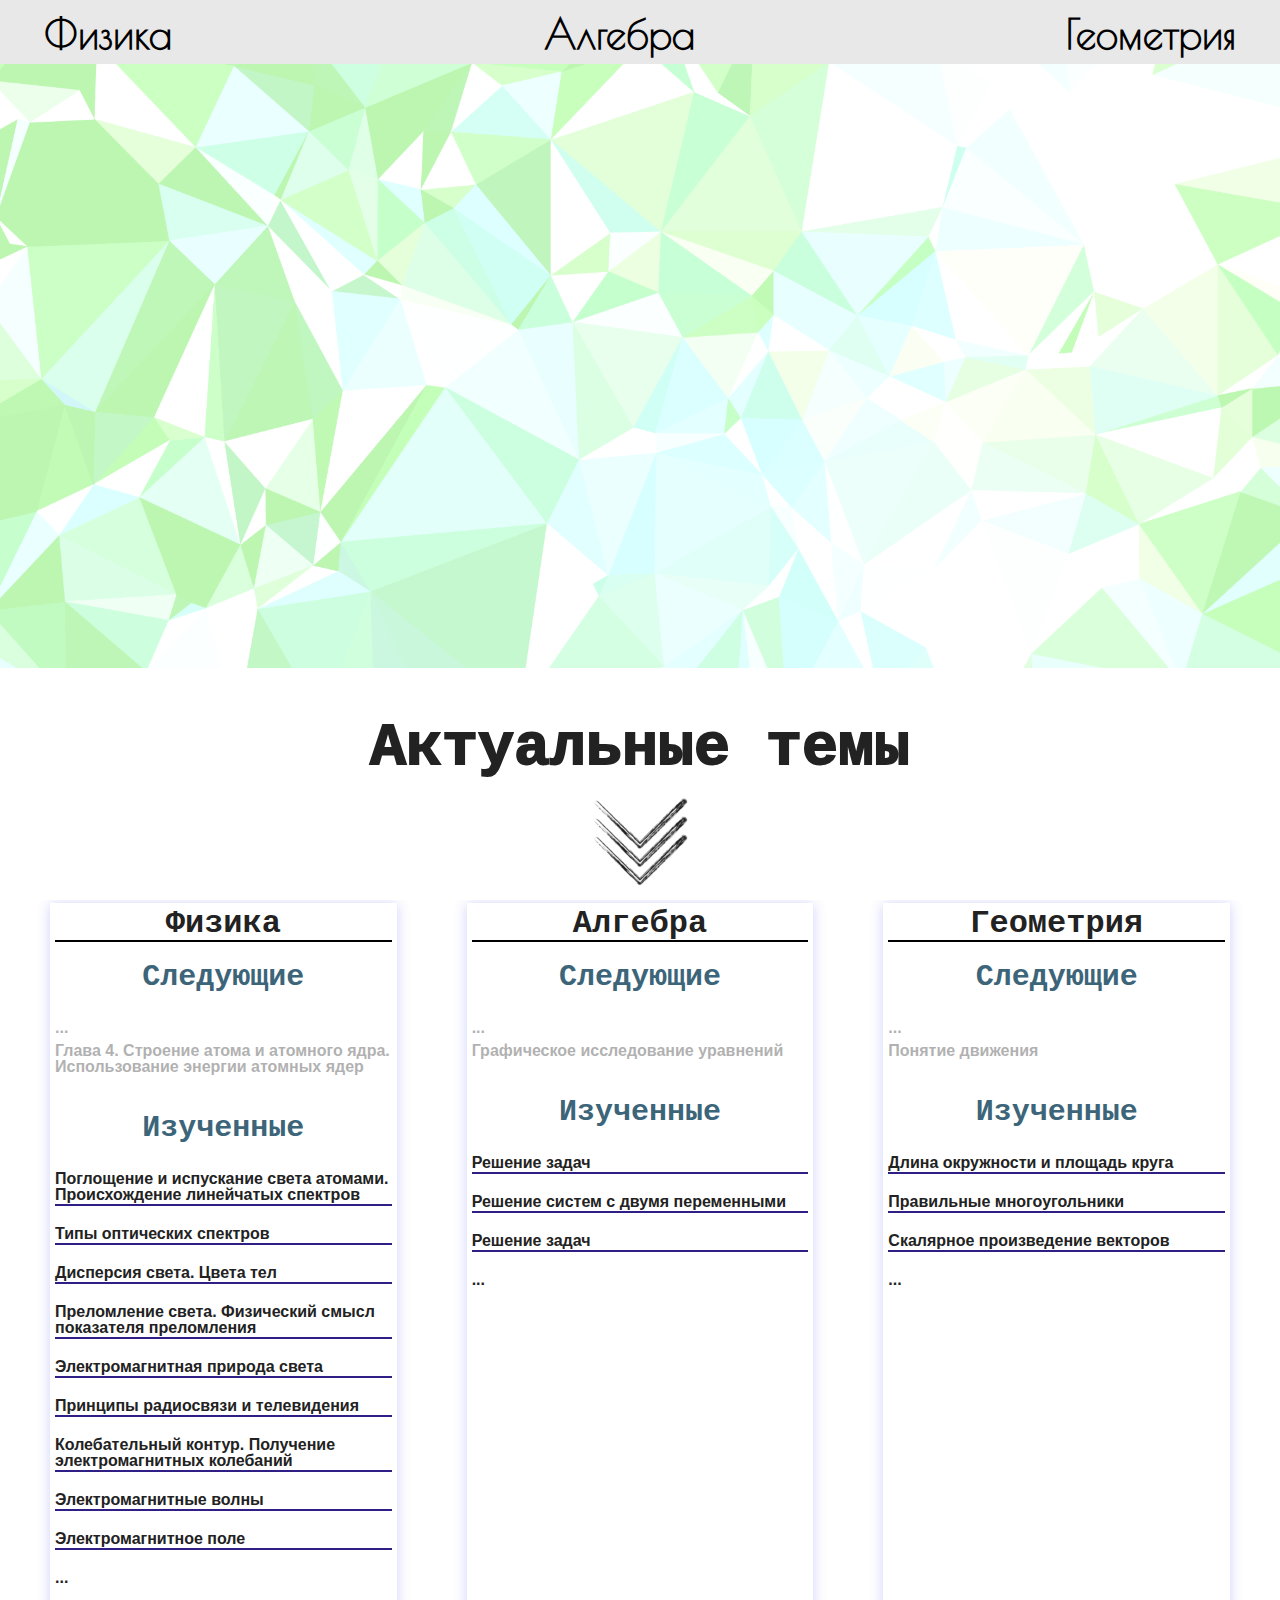
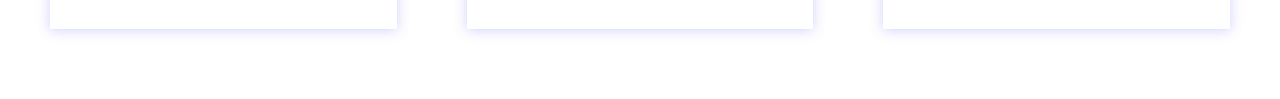
<file: index.html>
<!DOCTYPE html>
<html lang="ru">
<head>
    <meta charset="UTF-8">
    <meta http-equiv="X-UA-Compatible" content="IE=edge">
    <meta name="viewport" content="width=device-width, initial-scale=1.0">
    <title>9 Класс</title>
    <link rel="shortcut icon" href="media/home.png" type="image/png">
    <link rel="stylesheet" type="text/css" href="css/reset.css"/>
    <link rel="stylesheet" type="text/css" href="css/style.css"/>

    <link rel="preconnect" href="https://fonts.gstatic.com">
    <link href="https://fonts.googleapis.com/css2?family=Poiret+One&display=swap" rel="stylesheet">
</head>
<body>
    <header class="header">
        <div class="header_wrapper">
            <div class="header_burger">
                <span>
                </span>
            </div>
            <nav class="header_nav"">
                <ul class="menu">
                    <li class="menu_item physic">
                        <a href="#!" class="menu_link"> Физика </a>
                        <ul class="drop_menu">
                            <li class="drop_menu_item tems">
                                <a href="physic_tems.html" class="drop_menu_link link_tems">
                                    Задания из ОГЭ
                                </a>
                            </li>
                            <li class="drop_menu_item tests">
                                <a href="physic_tests.html" class="drop_menu_link link_tests">
                                    Тесты
                                </a>
                            </li>
                        </ul>
                    </li>


                    <li class="menu_item algebra">
                        <a href="#!" class="menu_link"> Алгебра </a>
                        <ul class="drop_menu">
                            <li class="drop_menu_item tems">
                                <a href="algebra_tems.html" class="drop_menu_link link_tems">
                                    Задания из ОГЭ
                                </a>
                            </li>
                            <li class="drop_menu_item tests">
                                <a href="algebra_tests.html" class="drop_menu_link link_tests">
                                    Тесты
                                </a>
                            </li>
                        </ul>
                    </li>


                    <li class="menu_item geometry">
                        <a href="#!" class="menu_link"> Геометрия </a>
                        <ul class="drop_menu">
                            <li class="drop_menu_item tems">
                                <a href="geometry_tems.html" class="drop_menu_link link_tems">
                                    Задания из ОГЭ
                                </a>
                            </li>
                            <li class="drop_menu_item tests">
                                <a href="geometry_tests.html" class="drop_menu_link link_tests">
                                    Тесты
                                </a>
                            </li>
                        </ul>
                    </li>
                </ul>
            </nav>
        </div>
    </header>


<main>
    <div class="intro">
    </div>
    <section class="current">
        <div class="current_wrapper">
            <h2 class="current_title">
                Актуальные темы
            </h2>
            <div class="predmets">
                <div class="predmet_card">
                    <h3 class="current_h">
                        Физика
                    </h3>
                    <div class="current_desc">
                        <span class="actual_p">Следующие</span>
                        <ul class="actual_p_list next_tems">
                            <li>...</li>
                            <li>Глава 4. Строение атома и атомного ядра. Использование энергии атомных ядер</li>
                        </ul>

                        <span class="actual_p">Изученные</span>
                        <ul class="actual_p_list learn_tems">
                            <li>Поглощение и испускание света атомами. Происхождение линейчатых спектров</li>
                            <li>Типы оптических спектров</li>
                            <li>Дисперсия света. Цвета тел</li>
                            <li>Преломление света. Физический смысл показателя преломления</li>
                            <li>Электромагнитная природа света</li>
                            <li>Принципы радиосвязи и телевидения</li>
                            <li>Колебательный контур. Получение электромагнитных колебаний</li>
                            <li>Электромагнитные волны</li>
                            <li>Электромагнитное поле</li>
                            <li>...</li>
                        </ul>
                    </div>
                </div>

                <div class="predmet_card">
                    <h3 class="current_h">
                        Алгебра
                    </h3>
                    <div class="current_desc">
                        <span class="actual_p">Следующие</span>
                        <ul class="actual_p_list next_tems">
                            <li>...</li>
                            <li>Графическое исследование уравнений</li>
                        </ul>

                        <span class="actual_p">Изученные</span>
                        <ul class="actual_p_list learn_tems">
                            <li>Решение задач</li>
                            <li>Решение систем с двумя переменными</li>
                            <li>Решение задач</li>
                            <li>...</li>
                        </ul>
                    </div>
                </div>
            
                <div class="predmet_card">
                    <h3 class="current_h">
                        Геометрия
                    </h3>
                    <div class="current_desc">
                        <span class="actual_p">Следующие</span>
                        <ul class="actual_p_list next_tems">
                            <li>...</li>
                            <li>Понятие движения</li>
                        </ul>

                        <span class="actual_p">Изученные</span>
                        <ul class="actual_p_list learn_tems">
                            <li>Длина окружности и площадь круга</li>
                            <li>Правильные многоугольники</li>
                            <li>Скалярное произведение векторов</li>
                            <li>...</li>
                        </ul>
                    </div>
                </div>
            </div>
        </div>
    </section>
</main>


    <script> </script>
</body>
</html>
</file>
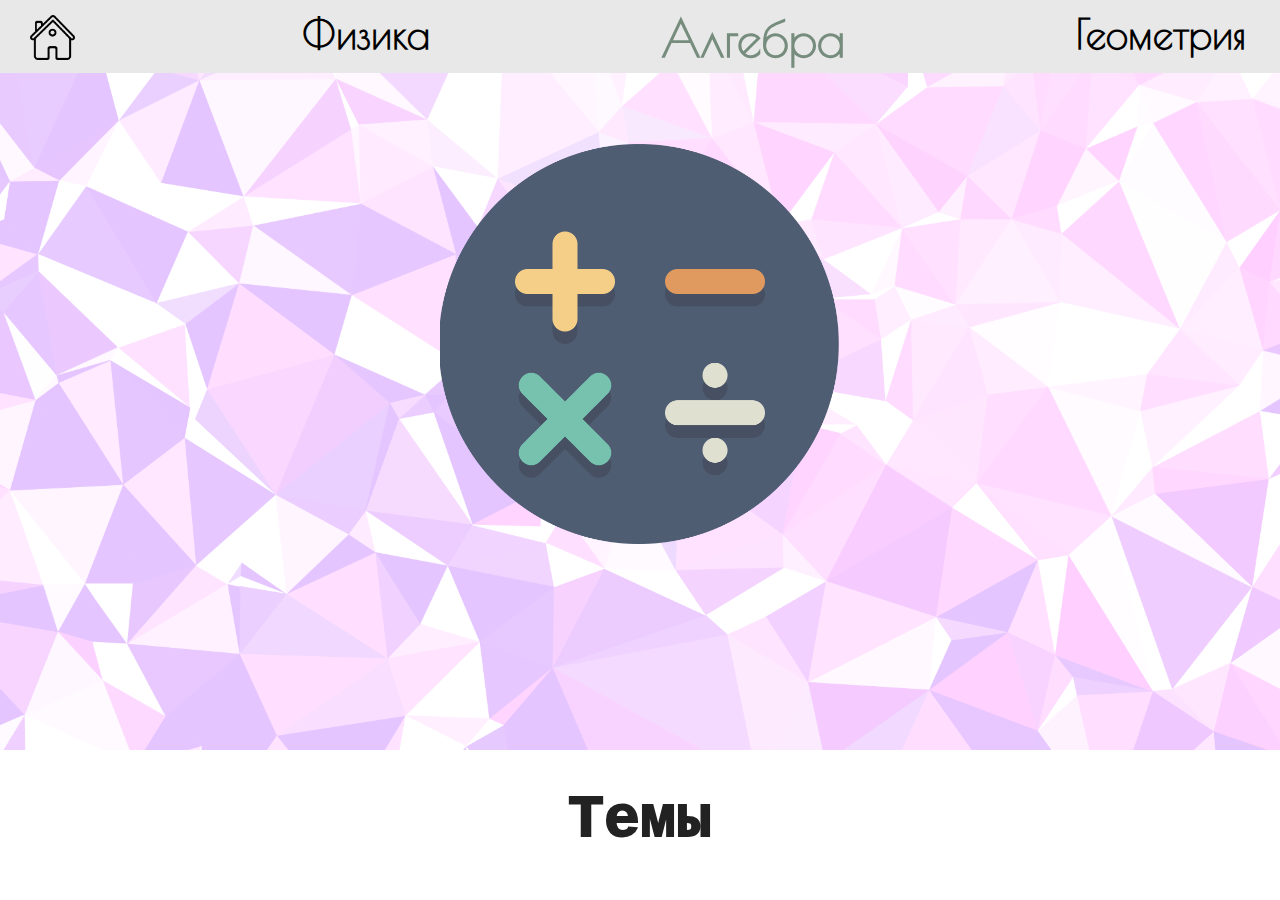
<file: algebra_tems.html>
<!DOCTYPE html>
<html lang="ru">
<head>
    <meta charset="UTF-8">
    <meta http-equiv="X-UA-Compatible" content="IE=edge">
    <meta name="viewport" content="width=device-width, initial-scale=1.0">
    <title>Темы Алгебра</title>
    <link rel="shortcut icon" href="media/icon_math.png" type="image/png">
    <link rel="stylesheet" type="text/css" href="css/reset.css"/>
    <link rel="stylesheet" type="text/css" href="css/algebra_tems.css">

    <link rel="preconnect" href="https://fonts.gstatic.com">
    <link href="https://fonts.googleapis.com/css2?family=Poiret+One&display=swap" rel="stylesheet">
</head>
<body>
    <header class="header">
        <div class="header_wrapper">
            <nav class="header_nav">
                <ul class="menu">
                    <a class="header_home" href="index.html" title="Главная">
                        <img src="media/home.png" alt="home" class="home_pic">
                    </a>
                    <li class="menu_item physic">
                        <a href="#!" class="menu_link"> Физика </a>
                        <ul class="drop_menu">
                            <li class="drop_menu_item tems">
                                <a href="physic_tems.html" class="drop_menu_link link_tems">
                                    Разбор тем
                                </a>
                            </li>
                            <li class="drop_menu_item tests">
                                <a href="physic_tests.html" class="drop_menu_link link_tests">
                                    Тесты
                                </a>
                            </li>
                        </ul>
                    </li>


                    <li class="menu_item algebra">
                        <a href="#!" class="menu_link menu_link_algebra"> Алгебра </a>
                        <ul class="drop_menu">
                            <li class="drop_menu_item tems drop_menu_algebra_tems">
                                <a href="algebra_tems.html" class="drop_menu_link link_tems">
                                    Разбор тем
                                </a>
                            </li>
                            <li class="drop_menu_item tests ">
                                <a href="algebra_tests.html" class="drop_menu_link link_tests">
                                    Тесты
                                </a>
                            </li>
                        </ul>
                    </li>


                    <li class="menu_item geometry">
                        <a href="#!" class="menu_link"> Геометрия </a>
                        <ul class="drop_menu">
                            <li class="drop_menu_item tems">
                                <a href="geometry_tems.html" class="drop_menu_link link_tems">
                                    Разбор тем
                                </a>
                            </li>
                            <li class="drop_menu_item tests">
                                <a href="geometry_tests.html" class="drop_menu_link link_tests">
                                    Тесты
                                </a>
                            </li>
                        </ul>
                    </li>
                </ul>
            </nav>
        </div>
    </header>


<main>
    <div class="intro">
        <img src="media/icon_math.png" alt="" class="icon_pic" >
    </div>
    <section class="current">
        <div class="current_wrapper">
            <h3 class="current_title">
                Темы
            </h3>
        </div>
    </section>
</main>


    <script> </script>
</body>
</html>
</file>
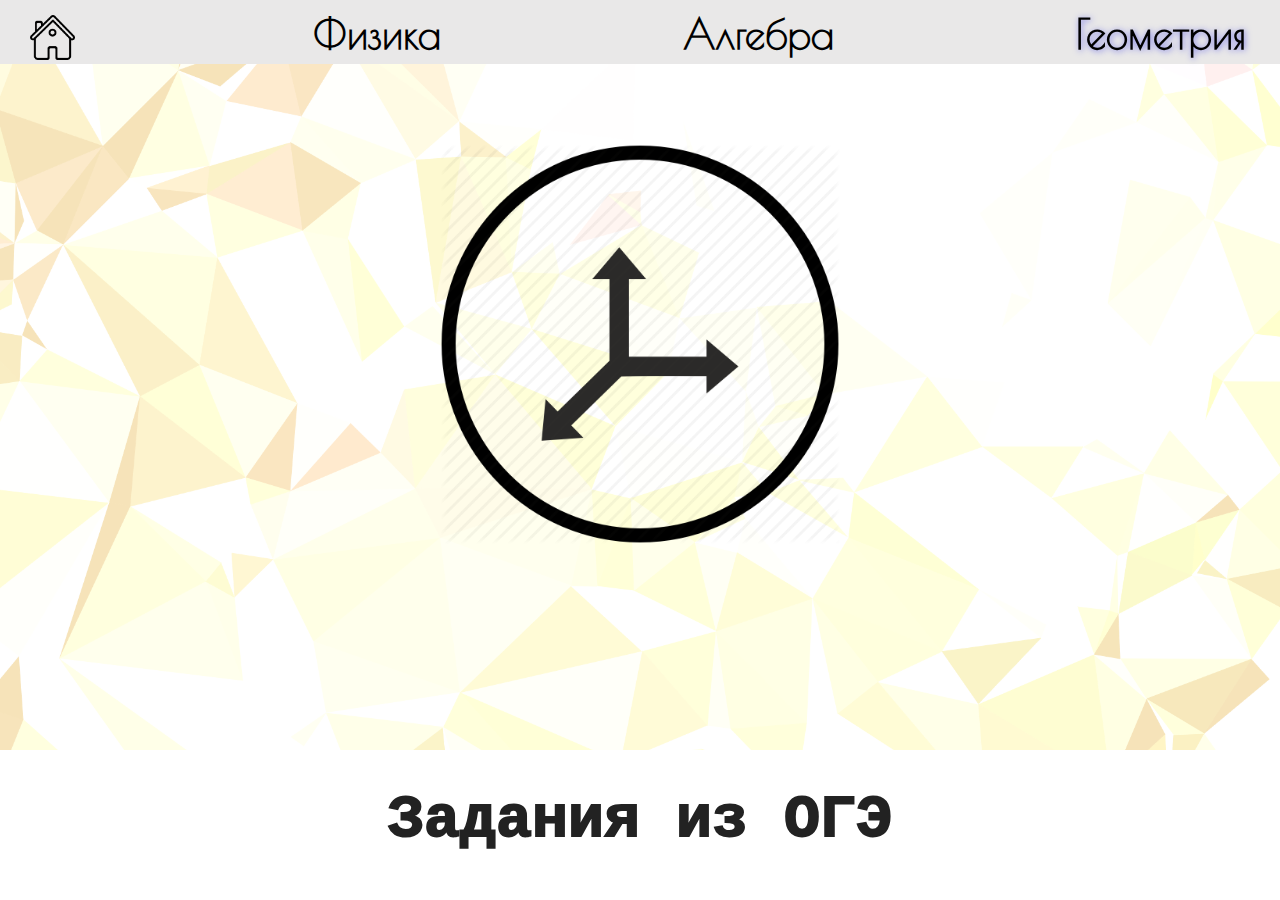
<file: geometry_tems.html>
<!DOCTYPE html>
<html lang="ru">
<head>
    <meta charset="UTF-8">
    <meta http-equiv="X-UA-Compatible" content="IE=edge">
    <meta name="viewport" content="width=device-width, initial-scale=1.0">
    <title>Темы Геометрия</title>
    <link rel="shortcut icon" href="media/icon_geometry.png" type="image/png">
    <link rel="stylesheet" type="text/css" href="css/reset.css"/>
    <link rel="stylesheet" type="text/css" href="css/geometry_tems.css">

    <link rel="preconnect" href="https://fonts.gstatic.com">
    <link href="https://fonts.googleapis.com/css2?family=Poiret+One&display=swap" rel="stylesheet">
</head>
<body class="body">
    <header class="header">
        <div class="header_wrapper">
            <nav class="header_nav">
                <ul class="menu">
                    <a class="header_home" href="index.html" title="Главная">
                        <img src="media/home.png" alt="home" class="home_pic">
                    </a>
                    <li class="menu_item physic">
                        <a href="#!" class="menu_link menu_link_physic"> Физика </a>
                        <ul class="drop_menu">
                            <li class="drop_menu_item tems">
                                <a href="physic_tems.html" class="drop_menu_link link_tems">
                                    Задания из ОГЭ
                                </a>
                            </li>
                            <li class="drop_menu_item tests drop_menu_physic_tests">
                                <a href="physic_tests.html" class="drop_menu_link link_tests">
                                    Тесты
                                </a>
                            </li>
                        </ul>
                    </li>


                    <li class="menu_item algebra">
                        <a href="#!" class="menu_link"> Алгебра </a>
                        <ul class="drop_menu">
                            <li class="drop_menu_item tems">
                                <a href="algebra_tems.html" class="drop_menu_link link_tems">
                                    Задания из ОГЭ
                                </a>
                            </li>
                            <li class="drop_menu_item tests ">
                                <a href="algebra_tests.html" class="drop_menu_link link_tests">
                                    Тесты
                                </a>
                            </li>
                        </ul>
                    </li>


                    <li class="menu_item geometry">
                        <a href="#!" class="menu_link menu_link_geometry"> Геометрия </a>
                        <ul class="drop_menu">
                            <li class="drop_menu_item tems drop_menu_geometry_tests">
                                <a href="geometry_tems.html" class="drop_menu_link link_tems">
                                    Задания из ОГЭ
                                </a>
                            </li>
                            <li class="drop_menu_item tests">
                                <a href="geometry_tests.html" class="drop_menu_link link_tests">
                                    Тесты
                                </a>
                            </li>
                        </ul>
                    </li>
                </ul>
            </nav>
        </div>
    </header>


<main>
    <div class="intro">
        <img src="media/icon_geometry.png" alt="Геометрия" class="icon_pic" >
    </div>
    <section class="current">
        <div class="current_wrapper">
            <h3 class="current_title">
                Задания из ОГЭ
            </h3>
        </div>
    </section>
</main>


    <script> </script>
</body>
</html>
</file>
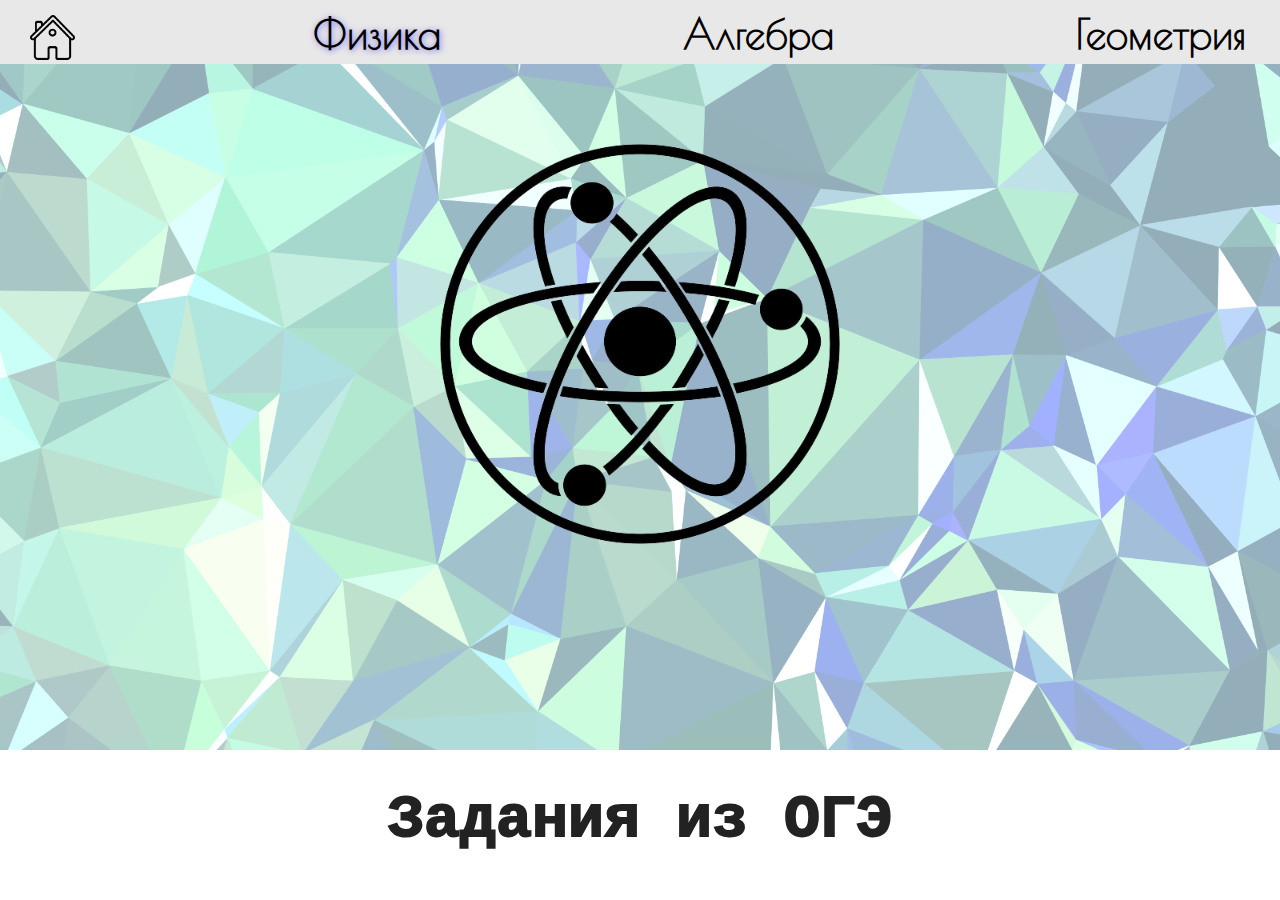
<file: physic_tems.html>
<!DOCTYPE html>
<html lang="ru">
<head>
    <meta charset="UTF-8">
    <meta http-equiv="X-UA-Compatible" content="IE=edge">
    <meta name="viewport" content="width=device-width, initial-scale=1.0">
    <title>Темы Физика</title>
    <link rel="shortcut icon" href="media/icon.png" type="image/png">
    <link rel="stylesheet" type="text/css" href="css/reset.css"/>
    <link rel="stylesheet" type="text/css" href="css/physic_tems.css">

    <link rel="preconnect" href="https://fonts.gstatic.com">
    <link href="https://fonts.googleapis.com/css2?family=Poiret+One&display=swap" rel="stylesheet">
</head>
<body class="body">
    <header class="header">
        <div class="header_wrapper">
            <nav class="header_nav">
                <ul class="menu">
                    <a class="header_home" href="index.html" title="Главная">
                        <img src="media/home.png" alt="home" class="home_pic">
                    </a>
                    <li class="menu_item physic">
                        <a href="#!" class="menu_link menu_link_physic"> Физика </a>
                        <ul class="drop_menu">
                            <li class="drop_menu_item tems drop_menu_physic_tems">
                                <a href="physic_tems.html" class="drop_menu_link link_tems">
                                    Задания из ОГЭ
                                </a>
                            </li>
                            <li class="drop_menu_item tests">
                                <a href="physic_tests.html" class="drop_menu_link link_tests">
                                    Тесты
                                </a>
                            </li>
                        </ul>
                    </li>


                    <li class="menu_item algebra">
                        <a href="#!" class="menu_link"> Алгебра </a>
                        <ul class="drop_menu">
                            <li class="drop_menu_item tems">
                                <a href="algebra_tems.html" class="drop_menu_link link_tems">
                                    Задания из ОГЭ
                                </a>
                            </li>
                            <li class="drop_menu_item tests ">
                                <a href="algebra_tests.html" class="drop_menu_link link_tests">
                                    Тесты
                                </a>
                            </li>
                        </ul>
                    </li>


                    <li class="menu_item geometry">
                        <a href="#!" class="menu_link"> Геометрия </a>
                        <ul class="drop_menu">
                            <li class="drop_menu_item tems">
                                <a href="geometry_tems.html" class="drop_menu_link link_tems">
                                    Задания из ОГЭ
                                </a>
                            </li>
                            <li class="drop_menu_item tests">
                                <a href="geometry_tests.html" class="drop_menu_link link_tests">
                                    Тесты
                                </a>
                            </li>
                        </ul>
                    </li>
                </ul>
            </nav>
        </div>
    </header>


<main>
    <div class="intro">
        <img src="media/icon_physic.png" alt="Физика" class="icon_pic" >
    </div>
    <section class="current">
        <div class="current_wrapper">
            <h3 class="current_title">
                Задания из ОГЭ
            </h3>
        </div>
    </section>
</main>


    <script> </script>
</body>
</html>
</file>
<file: css/style.css>
*{
    box-sizing: border-box;
}
a{
    text-decoration: none;
}
body{
    background: rgb(241, 241, 241);
}
.header{
    position: fixed;
    top: 0;
    left: 0;
    width: 100%;
    background: rgb(233, 232, 232);
    z-index: 100;
    padding: 0 30px 0 30px;
}
.header_wrapper{
    max-width: 1200px;
    margin: 0 auto;
}
.header_nav{
    padding-top: 10px;
}
.header_burger{
    display: none;
    margin: 13px 0 13px 0;
}
.menu{
    display: flex;
    justify-content: space-between;
}
.menu_item{
    font-size: 40px;
    font-family: 'poiret one';
    font-weight: 1000;
    padding: 4px;
    position: relative;
    display: block;
    height: 100%;
    padding-bottom: 10px;
}
.menu_link{
    color: black;  
}
.menu_item:hover .menu_link{
    color: rgb(100, 99, 99);
    cursor: default;
}
.drop_menu{
    display: none;
    flex-wrap: wrap;
    flex-direction: column;
    position: absolute;
    top: 100%;
    height: 140px;
    width: 155px;
    transition: 0.2s;
    border-bottom: 1px solid #000;
    border-left: 1px solid #000;
    border-right: 1px solid #000;
}
.drop_menu_item{
    width: 100%;
    height: 50%;
    background: rgb(231, 231, 231);
    text-align: center;
}
.drop_menu_item:hover, .drop_menu_item:focus, .drop_menu_item:active{
    background: rgb(202, 202, 202);
    transition: 0.2s;
}
.drop_menu_link{
    display: block;
    color: black;
    font-size: 22px;
    width: 100%;
    height: 100%;
    padding-top: 9px;
}
.tems{
    border-bottom: solid 1px rgb(97, 88, 88);
}
.link_tems{
    background: url(../media/tems_1.png) no-repeat 91% 90% ;
}
.link_tests{
    background: url(../media/test_1.png) no-repeat center 90% ;
}
.menu .menu_item:hover .drop_menu{
    display: flex;
}

/*  */

.intro{
    width: 100%;
    background: url(../media/main_bg.png) no-repeat center;
    background-size: cover;
    min-height: 100vh;
}
.current_wrapper{
    background: white;
    max-width: 1600px;
    margin: 0 auto;
    position: relative;
    padding-bottom: 40px;
}
.current{
    box-shadow: 0px 15px 20px rgba(21, 20, 17, 0.25);
    z-index: 10;
}
.current_title{
    padding: 50px 20px 60px 20px;
    font-family: 'Courier New', Courier, monospace;
    font-weight: 1000;
    font-size: 60px;
    text-align: center;
    transform: translateY(-100%);
    background: #fff;
    position: absolute;
    top: 0;
    left: 0;
    width: 100%;
}
.current_title:after{
    content: url('../media/arrow_1.png');
    display: block;
    margin-bottom: -80px;
}

.predmets{
    display: grid;
    grid-template-columns: repeat(3, 1fr);
    grid-gap: 70px;
    padding: 3px 50px 0 50px;
    background: #fff;
    margin-bottom: 30px;
}


.current_h{
    font-family: 'Courier New', Courier, monospace;
    font-weight: 600;
    font-size: 32px;
    margin-bottom: 20px;
    border-bottom: solid 2px #000;
    text-align: center;
}
.predmet_card{
    box-shadow: 0px 1px 12px rgba(94, 104, 235, 0.3) ;
    padding: 5px;
}
.actual_p{
    margin-bottom: 28px;
    display: block;
    font-family: 'Courier New', Courier, monospace;
    font-size: 30px;
    font-weight: 600;
    color: rgb(60, 101, 122);
    text-align: center;
}
.actual_p_list{
    margin-bottom: 35px;
    display: block;
    font-family: Arial, Helvetica, sans-serif;
    font-size: 16px;
    font-weight: 600;
}
.actual_p_list li{
    position: relative;
    padding-bottom: 3px;
}
.learn_tems li:after{
    content: '';
    width: 100%;
    height: 2px;
    background: rgb(46, 30, 134);
    display: block;
    position: absolute;
    bottom: 0;
}
.learn_tems li:last-child:after{
    content: '';
    display: none;
}
.actual_p_list li{
    margin-bottom: 20px;
}
.next_tems li:first-child{
    margin-bottom: 4px;
}
.next_tems li{
    opacity: 0.35;
}
.learn_tems li:last-child{
    margin-bottom: 0px;
}





@media screen and (max-width: 860px) {
    .predmets{
        grid-template-columns: repeat(1, 1fr);
        grid-gap: 100px;

    }
}
@media screen and (max-width: 650px){
    .current_title{
        font-size: 48px;
        line-height: 42px;
    }
}
@media screen and (max-width: 800px) {
    .menu_link{
        font-size: 26px;
    }
    .drop_menu{
        height: 140px;
        width: 100px;
    }
    .drop_menu_link{
        font-size: 19px;
    }
}
</file>
<file: css/algebra_tems.css>
*{
    box-sizing: border-box;
}
a{
    text-decoration: none;
}
.header{
    position: fixed;
    top: 0;
    left: 0;
    width: 100%;
    background: rgb(233, 232, 232);
    z-index: 100;
    padding: 0 30px 0 30px;
}
.header_wrapper{
    max-width: 1300px;
    margin: 0 auto;
    position: relative;
}
/*.header_home{
    display: block;
    background: url(../media/home.png) no-repeat;
    background-size: cover;
    width: 40px;
    height: 40px;
    margin-top: 7px;
}*/
.home_pic{
    width: 45px;
    display: block;
    padding-top: 5px;
}
.header_nav{
    padding-top: 10px;
}
.menu{
    display: flex;
    justify-content: space-between;
}
.menu_item{
    font-size: 40px;
    font-family: 'poiret one';
    font-weight: 1000;
    padding: 4px;
    position: relative;
    display: block;
    height: 100%;
    padding-bottom: 10px;
}
.menu_link{
    color: black;  
}
.menu_item:hover .menu_link{
    color: rgb(100, 99, 99);
    cursor: default;
}
.drop_menu{
    display: none;
    flex-wrap: wrap;
    flex-direction: column;
    position: absolute;
    top: 100%;
    height: 140px;
    width: 155px;
    transition: 0.2s;
    border-bottom: 1px solid #000;
    border-left: 1px solid #000;
    border-right: 1px solid #000;
}
.drop_menu_item{
    width: 100%;
    height: 50%;
    background: rgb(231, 231, 231);
    text-align: center;
}
.drop_menu_item:hover, .drop_menu_item:focus, .drop_menu_item:active{
    background: rgb(202, 202, 202);
    transition: 0.2s;
}
.drop_menu_link{
    display: block;
    color: black;
    font-size: 22px;
    width: 100%;
    height: 100%;
    padding-top: 10px;
}
.tems{
    border-bottom: solid 1px rgb(97, 88, 88);
}
.link_tems{
    background: url(../media/tems_1.png) no-repeat center 90% ;
}
.link_tests{
    background: url(../media/test_1.png) no-repeat center 90% ;
}
.menu .menu_item:hover .drop_menu{
    display: flex;
}

.menu_link_algebra{
    color: rgb(118, 141, 126);
    font-size: 49px;
}
.drop_menu_algebra_tems{
    background: rgb(187, 187, 187);
}


/*   */

.intro{
    width: 100%;
    background: url(../media/algebra_bg.png) no-repeat center;
    background-size: cover;
    min-height: 100vh;
    position: relative;
}
.icon_pic{
    display: block;
    margin: 0 auto;
    max-width: 70%;
    width: 400px;
    padding-top: 16vh;
}
.current_wrapper{
    background: white;
    max-width: 1600px;
    margin: 0 auto;
    position: relative;
}
.current{
    box-shadow: 0px 15px 20px rgba(21, 20, 17, 0.25);
    z-index: 10;
}
.current_title{
    padding: 40px 20px 50px 20px;
    font-family:'Courier New', Courier, monospace;
    font-weight: 1000;
    font-size: 60px;
    text-align: center;
    transform: translateY(-100%);
    background: #fff;
    position: absolute;
    top: 0;
    left: 0;
    width: 100%;
}

@media screen and (max-width: 650px){
    .current_title{
        font-size: 49px;
        line-height: 42px;
    }
}
@media screen and (max-width: 800px) {
    .header{
        padding: 0 10px 0 8px;
    }
    .menu_link{
        font-size: 26px;
    }
    .drop_menu{
        height: 140px;
        width: 100px;
    }
    .drop_menu_link{
        font-size: 19px;
    }
    .home_pic{
        padding-top: 9px;
        width: 31px;
    }
}
</file>
<file: css/geometry_tems.css>
*{
    box-sizing: border-box;
}
a{
    text-decoration: none;
}
.body{
    background: rgb(241, 241, 241);
}
.header{
    position: fixed;
    top: 0;
    left: 0;
    width: 100%;
    background: rgb(233, 232, 232);
    z-index: 100;
    padding: 0 30px 0 30px;
}
.header_wrapper{
    max-width: 1300px;
    margin: 0 auto;
    position: relative;
}
/*.header_home{
    display: block;
    background: url(../media/home.png) no-repeat;
    background-size: cover;
    width: 40px;
    height: 40px;
    margin-top: 7px;
}*/
.home_pic{
    width: 45px;
    display: block;
    padding-top: 5px;
}
.header_nav{
    padding-top: 10px;
}
.menu{
    display: flex;
    justify-content: space-between;
}
.menu_item{
    font-size: 40px;
    font-family: 'poiret one';
    font-weight: 1000;
    padding: 4px;
    position: relative;
    display: block;
    height: 100%;
    padding-bottom: 10px;
}
.menu_link{
    color: black;  
}
.menu_item:hover .menu_link{
    color: rgb(100, 99, 99);
    cursor: default;
}
.drop_menu{
    display: none;
    flex-wrap: wrap;
    flex-direction: column;
    position: absolute;
    top: 100%;
    height: 140px;
    width: 155px;
    transition: 0.2s;
    border-bottom: 1px solid #000;
    border-left: 1px solid #000;
    border-right: 1px solid #000;
}
.drop_menu_item{
    width: 100%;
    height: 50%;
    background: rgb(231, 231, 231);
    text-align: center;
}
.drop_menu_item:hover, .drop_menu_item:focus, .drop_menu_item:active{
    background: rgb(202, 202, 202);
    transition: 0.2s;
}
.drop_menu_link{
    display: block;
    color: black;
    font-size: 22px;
    width: 100%;
    height: 100%;
    padding-top: 9px;
}
.tems{
    border-bottom: solid 1px rgb(97, 88, 88);
}
.link_tems{
    background: url(../media/tems_1.png) no-repeat 91% 90% ;
}
.link_tests{
    background: url(../media/test_1.png) no-repeat center 90% ;
}
.menu .menu_item:hover .drop_menu{
    display: flex;
}


.drop_menu_geometry_tests{
    background: rgb(187, 187, 187);
}
.menu_link_geometry{
    text-shadow: rgb(118, 118, 230) 1px 1px 6px;
}


/*   */

.intro{
    width: 100%;
    background: url(../media/geometry_bg.png) no-repeat center;
    background-size: cover;
    min-height: 100vh;
    position: relative;
}
.icon_pic{
    display: block;
    margin: 0 auto;
    max-width: 70%;
    width: 400px;
    padding-top: 16vh;
}
.current_wrapper{
    background: white;
    max-width: 1600px;
    margin: 0 auto;
    position: relative;
}
.current{
    box-shadow: 0px 15px 20px rgba(21, 20, 17, 0.25);
    z-index: 10;
}
.current_title{
    padding: 40px 20px 50px 20px;
    font-family:'Courier New', Courier, monospace;
    font-weight: 1000;
    font-size: 60px;
    text-align: center;
    transform: translateY(-100%);
    background: #fff;
    position: absolute;
    top: 0;
    left: 0;
    width: 100%;
}

@media screen and (max-width: 650px){
    .current_title{
        font-size: 49px;
        line-height: 42px;
    }
}
@media screen and (max-width: 800px) {
    .header{
        padding: 0 10px 0 8px;
    }
    .menu_link{
        font-size: 26px;
    }
    .drop_menu{
        height: 140px;
        width: 100px;
    }
    .drop_menu_link{
        font-size: 19px;
    }
    .home_pic{
        padding-top: 9px;
        width: 31px;
    }
}
</file>
<file: css/physic_tems.css>
*{
    box-sizing: border-box;
}
a{
    text-decoration: none;
}
.body{
    background: rgb(241, 241, 241);
}
.header{
    position: fixed;
    top: 0;
    left: 0;
    width: 100%;
    background: rgb(233, 232, 232);
    z-index: 100;
    padding: 0 30px 0 30px;
}
.header_wrapper{
    max-width: 1300px;
    margin: 0 auto;
    position: relative;
}
.home_pic{
    width: 45px;
    display: block;
    padding-top: 5px;
}
/*.header_home{
    display: block;
    background: url(../media/home.png) no-repeat;
    background-size: cover;
    width: 40px;
    height: 40px;
    margin-top: 7px;
}*/
.header_nav{
    padding-top: 10px;
}
.menu{
    display: flex;
    justify-content: space-between;
}
.menu_item{
    font-size: 40px;
    font-family: 'poiret one';
    font-weight: 1000;
    padding: 4px;
    position: relative;
    display: block;
    height: 100%;
    padding-bottom: 10px;
}
.menu_link{
    color: black;  
}
.menu_item:hover .menu_link{
    color: rgb(100, 99, 99);
    cursor: default;
}
.drop_menu{
    display: none;
    flex-wrap: wrap;
    flex-direction: column;
    position: absolute;
    top: 100%;
    height: 140px;
    width: 155px;
    transition: 0.2s;
    border-bottom: 1px solid #000;
    border-left: 1px solid #000;
    border-right: 1px solid #000;
}
.drop_menu_item{
    width: 100%;
    height: 50%;
    background: rgb(231, 231, 231);
    text-align: center;
}
.drop_menu_item:hover, .drop_menu_item:focus, .drop_menu_item:active{
    background: rgb(202, 202, 202);
    transition: 0.2s;
}
.drop_menu_link{
    display: block;
    color: black;
    font-size: 22px;
    width: 100%;
    height: 100%;
    padding-top: 9px;
}
.tems{
    border-bottom: solid 1px rgb(97, 88, 88);
}
.link_tems{
    background: url(../media/tems_1.png) no-repeat 91% 90% ;
}
.link_tests{
    background: url(../media/test_1.png) no-repeat center 90% ;
}
.menu .menu_item:hover .drop_menu{
    display: flex;
}


.drop_menu_physic_tems{
    background: rgb(187, 187, 187);
}
.menu_link_physic{
    text-shadow: rgb(118, 118, 230) 1px 1px 6px;
}


/*   */

.intro{
    width: 100%;
    background: url(../media/physic_bg.png) no-repeat center;
    background-size: cover;
    min-height: 100vh;
    position: relative;
}
.icon_pic{
    display: block;
    margin: 0 auto;
    max-width: 70%;
    width: 400px;
    padding-top: 16vh;
}
.current_wrapper{
    background: white;
    max-width: 1600px;
    margin: 0 auto;
    position: relative;
}
.current{
    box-shadow: 0px 15px 20px rgba(21, 20, 17, 0.25);
    z-index: 10;
}
.current_title{
    padding: 40px 20px 50px 20px;
    font-family:'Courier New', Courier, monospace;
    font-weight: 1000;
    font-size: 60px;
    text-align: center;
    transform: translateY(-100%);
    background: #fff;
    position: absolute;
    top: 0;
    left: 0;
    width: 100%;
}
@media screen and (max-width: 650px){
    .current_title{
        font-size: 49px;
        line-height: 42px;
    }
}
@media screen and (max-width: 800px) {
    .header{
        padding: 0 10px 0 8px;
    }
    .menu_link{
        font-size: 26px;
    }
    .drop_menu{
        height: 140px;
        width: 100px;
    }
    .drop_menu_link{
        font-size: 19px;
    }
    .home_pic{
        padding-top: 9px;
        width: 31px;
    }
}
</file>
